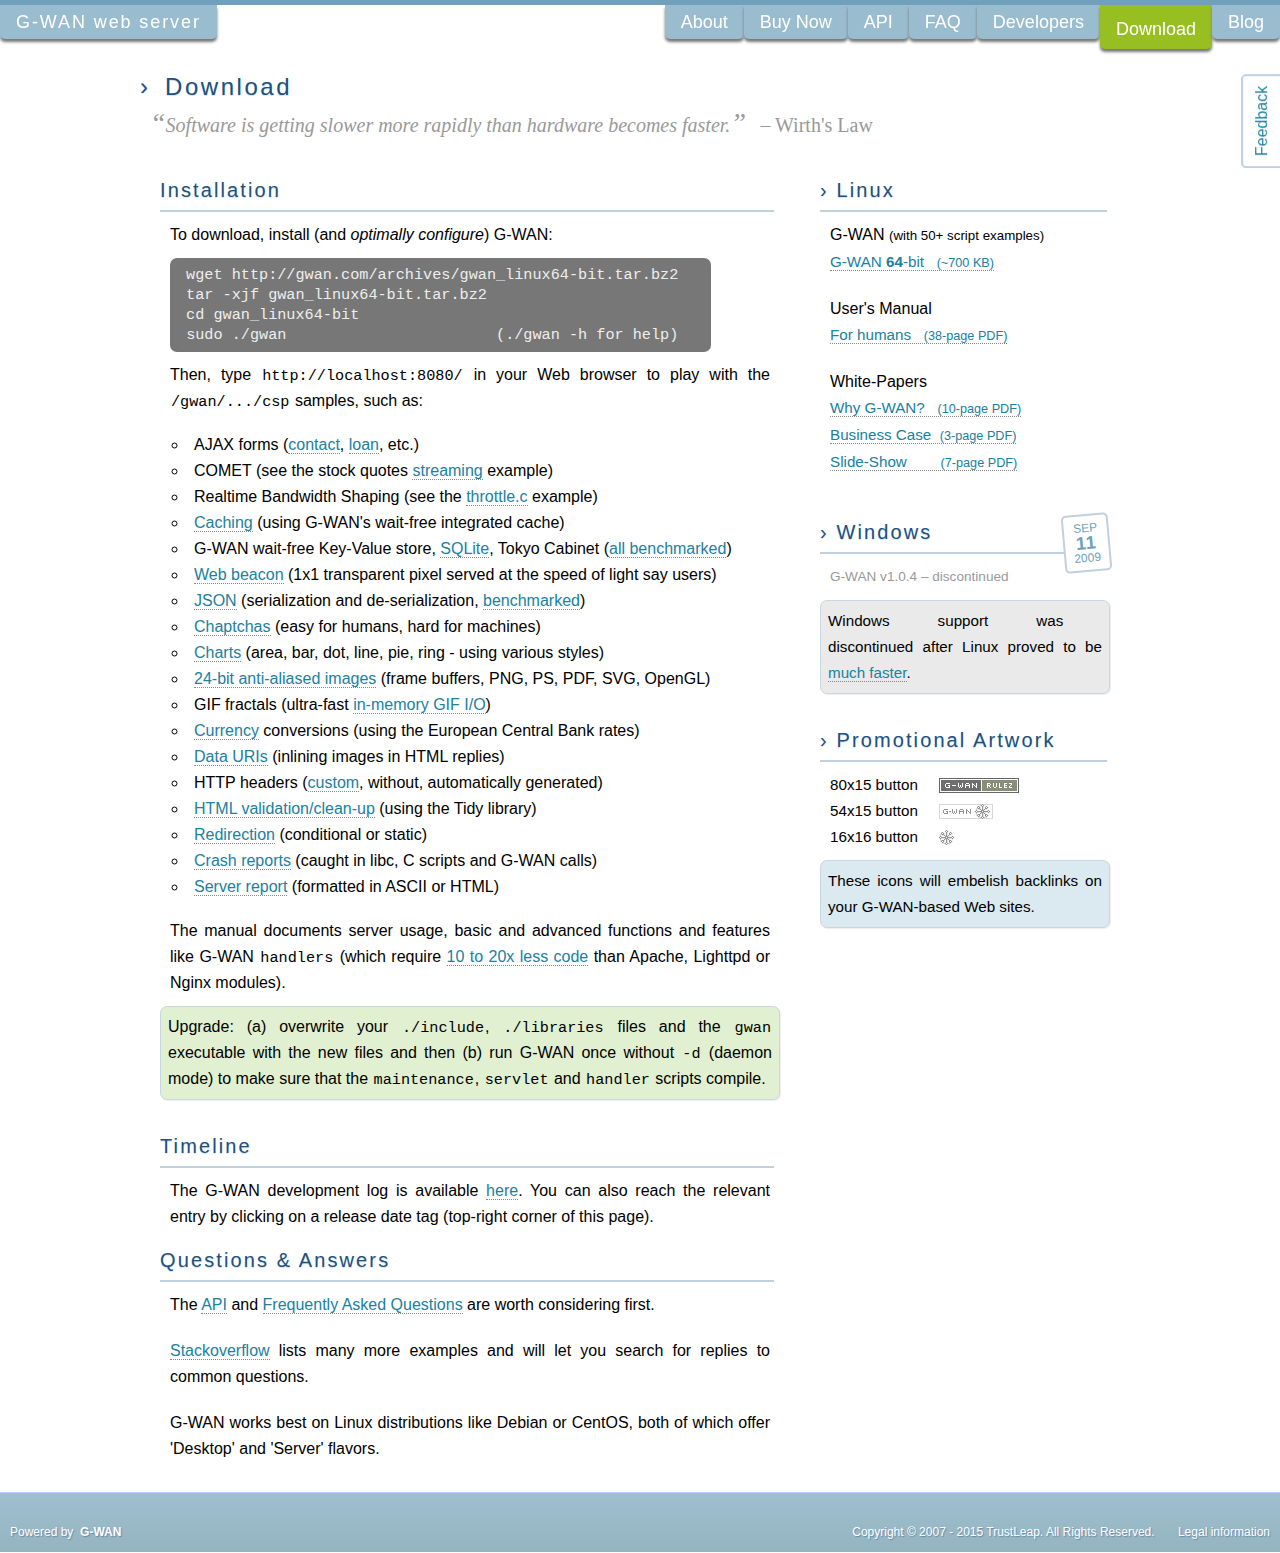
<file: gwan/0.0.0.0:80/#0.0.0.0/www/index.html>
<!DOCTYPE HTML>
<html><head>
<meta http-equiv="content-type" content="text/html; charset=UTF-8">
<title>G-WAN &gt; Web Application Server &gt; Download</title>

<meta name="description" content="Download G-WAN now to start building extraordinary applications!">

<link href="imgs/style.css"  type="text/css" rel="stylesheet">
</head><body><div id="wrap"><div id="main">

<div id="header" class="page"><div class="tabmenu">
<a href="http://gwan.ch/" class="title">G-WAN web server</a>
<ul>
  <li><a href="http://gwan.ch/about">About</a></li>
  <li><a href="http://gwan.ch/buy">Buy Now</a></li>
  <li><a href="http://gwan.ch/api">API</a></li>
  <li><a href="http://gwan.ch/faq">FAQ</a></li>
  <li><a href="http://gwan.ch/developers">Developers</a></li>
  <li><a class="green current" href="http://gwan.ch/download">Download</a></li>
  <li><a href="http://gwan.ch/blog" target="_blank">Blog</a></li>
</ul>
</div></div>
<a class="vright rotl" style="right:-29px;" href="http://gwan.ch/about/index.html#contact">Feedback</a>

<div class="txt margin layout onecol">
<h1>Download</h1>
<p><span class="quote txt cgrey">Software is getting slower more rapidly than hardware becomes faster.</span>
<span class="quote author cgrey"> Wirth's Law</span>
</p>
</div>

<div class="txt margin layout"><div class="lgcol left"><div class="page">
  <h2>Installation</h2>

  <p>To download, install (and <i>optimally configure</i>) G-WAN:</p>
  <pre class="shell" style="width:85%"> wget http://gwan.com/archives/gwan_linux64-bit.tar.bz2
 tar -xjf gwan_linux64-bit.tar.bz2
 cd gwan_linux64-bit
 <samp>sudo</samp> ./gwan                       (./gwan -h for help)</pre>

  <p>Then, type <tt>http://localhost:8080/</tt> in your Web browser to play with
  the <tt>/gwan/.../csp</tt> samples, such as:</p>

  <ul>
  <li>AJAX forms (<a href="/?contact.c" target="_blank">contact</a>, <a href="/?loan.c" target="_blank">loan</a>, etc.)</li>
  <li>COMET (see the stock quotes <a href="/?comet.c" target="_blank">streaming</a> example)</li>
  <li>Realtime Bandwidth Shaping (see the <a href="/?throttle.c" target="_blank">throttle.c</a> example)</li>
  <li><a href="/?cache.c" target="_blank">Caching</a> (using G-WAN's wait-free integrated cache)</li>
  <li>G-WAN wait-free Key-Value store, <a href="/?sqlite.c" target="_blank">SQLite</a>, Tokyo Cabinet (<a href="/?kv_bench.c" target="_blank">all benchmarked</a>)</li>
  <li><a href="nop.gif" target="_blank">Web beacon</a> (1x1 transparent pixel served at the speed of light say users)</li>
  <li><a href="/?json.c" target="_blank">JSON</a> (serialization and de-serialization, <a href="/?json_bench.c" target="_blank">benchmarked</a>)</li>
  <li><a href="/?captcha.c" target="_blank">Chaptchas</a> (easy for humans, hard for machines)</li>
  <li><a href="/?charts.c" target="_blank">Charts</a> (area, bar, dot, line, pie, ring - using various styles)</li>
  <li><a href="/source/cairo.c" target="_blank">24-bit anti-aliased images</a> (frame buffers, PNG, PS, PDF, SVG, OpenGL)</li>
  <li>GIF fractals (ultra-fast <a href="/?fractal.c" target="_blank">in-memory GIF I/O</a>)</li>
  <li><a href="/?request.c" target="_blank">Currency</a> conversions (using the European Central Bank rates)</li>
  <li><a href="/?data_uri.c" target="_blank">Data URIs</a> (inlining images in HTML replies)</li>
  <li>HTTP headers (<a href="/?setheaders.c" target="_blank">custom</a>, without, automatically generated)</li>
  <li><a href="/source/tidy.c" target="_blank">HTML validation/clean-up</a> (using the Tidy library)</li>
  <li><a href="/?redirect.c" target="_blank">Redirection</a> (conditional or static)</li>
  <li><a href="/?crash.c" target="_blank">Crash reports</a> (caught in libc, C scripts and G-WAN calls)</li>
  <li><a href="/?report.c" target="_blank">Server report</a> (formatted in ASCII or HTML)</li>
  </ul>

  <p>The manual documents server usage, basic and advanced functions and 
  features like G-WAN <tt>handlers</tt> (which require <a href="http://gwan.ch/developers/index.html#handler">
  10 to 20x less code</a> than Apache, Lighttpd or Nginx modules).</p>

  <p class="note bgreen">
   Upgrade: (a) overwrite your <tt>./include</tt>, <tt>./libraries</tt> files and
   the <tt>gwan</tt> executable with the new files and then (b) run G-WAN once
   without <tt>-d</tt> (daemon mode) to make sure that the <tt>maintenance</tt>,
   <tt>servlet</tt> and <tt>handler</tt> scripts compile.
  </p>
<br />

  <h2>Timeline</h2>

  <p>The G-WAN development log is available <a href="http://gwan.ch/en_timeline.html">here</a>.
  You can also reach the relevant entry by clicking on a release date
  tag (top-right corner of this page).</p>

  <h2>Questions &amp; Answers</h2>

  <p>The <a href="http://gwan.ch/api">API</a> and <a href="http://gwan.ch/faq">Frequently Asked Questions</a> 
  are worth considering first.</p>

  <p><a alt="nofollow" href="http://stackoverflow.com/questions/tagged/g-wan" target="_blank">Stackoverflow</a>
  lists many more examples and will let you search for replies to common questions.</p>

  <p>G-WAN works best on Linux distributions like Debian or CentOS, both of 
  which offer 'Desktop' and 'Server' flavors.</p>

</div></div>

<div class="smcol right"><div class="page">
  <h2>&rsaquo; Linux</h2>
  <a href="http://gwan.ch/en_timeline.html" title="Timeline"></a>
  <p>G-WAN <small>(with 50+ script examples)</small><br />
     <a class="small" href="http://gwan.ch/archives/gwan_linux64-bit.tar.bz2">G-WAN <b>64</b>-bit &nbsp; <small>(~700 KB)</small></a>
  </p>
  <p>User's Manual<br />
     <a class="small" href="http://gwan.ch/archives/gwan_linux.pdf">For humans &nbsp; <small>(38-page PDF)</small></a>
  </p>
  <p>White-Papers<br />
     <a class="small" href="http://gwan.ch/archives/g-wan_why.pdf">Why G-WAN? &nbsp; <small>(10-page PDF)</small></a><br />
     <a class="small" href="http://gwan.ch/archives/g-wan_case.pdf">Business Case &nbsp;<small>(3-page PDF)</small></a><br />
     <a class="small" href="http://gwan.ch/archives/g-wan_prez.pdf">Slide-Show &nbsp;&nbsp; &nbsp; &nbsp; <small>(7-page PDF)</small></a>
  </p>
  <br />

  <h2>&rsaquo; Windows</h2>
  <a href="http://gwan.ch/en_timeline.html#2009-09-09" title="Timeline">
     <div class="hnote">
        <div class="month">Sep</div><div class="day">11</div><div class="year">2009</div>
     </div>
  </a>
  <p class="cgrey smaller">G-WAN v1.0.4 &ndash; discontinued
  </p>
   <p class="note bgrey small">Windows support was discontinued after Linux 
   proved to be <a href="http://gwan.ch/en_loans.html">much faster</a>.
   </p>
   <br />

  <h2>&rsaquo; Promotional Artwork</h2>
  <p class="small">80x15 button &nbsp; &nbsp; <img src="imgs/gwan_rulez.gif" /><br />
     54x15 button &nbsp; &nbsp; <img src="imgs/gwan_pw.gif" /><br />
     16x16 button &nbsp; &nbsp; <img src="imgs/gwan16.gif" />
   </p>
   <p class="note bblue small">These icons will embelish backlinks on your 
      G-WAN-based Web sites.
   </p>
</div></div>

</div>

</div></div><div id="footer">
<p class="left">Powered by &nbsp;<b>G-WAN</b></p> 
<p class="right">Copyright &copy; 2007 - 2015 TrustLeap. All Rights Reserved. 
 &nbsp; &nbsp; &nbsp; <a href="http://gwan.ch/legal">Legal information</a></p> 
</div>

</body></html>
</file>
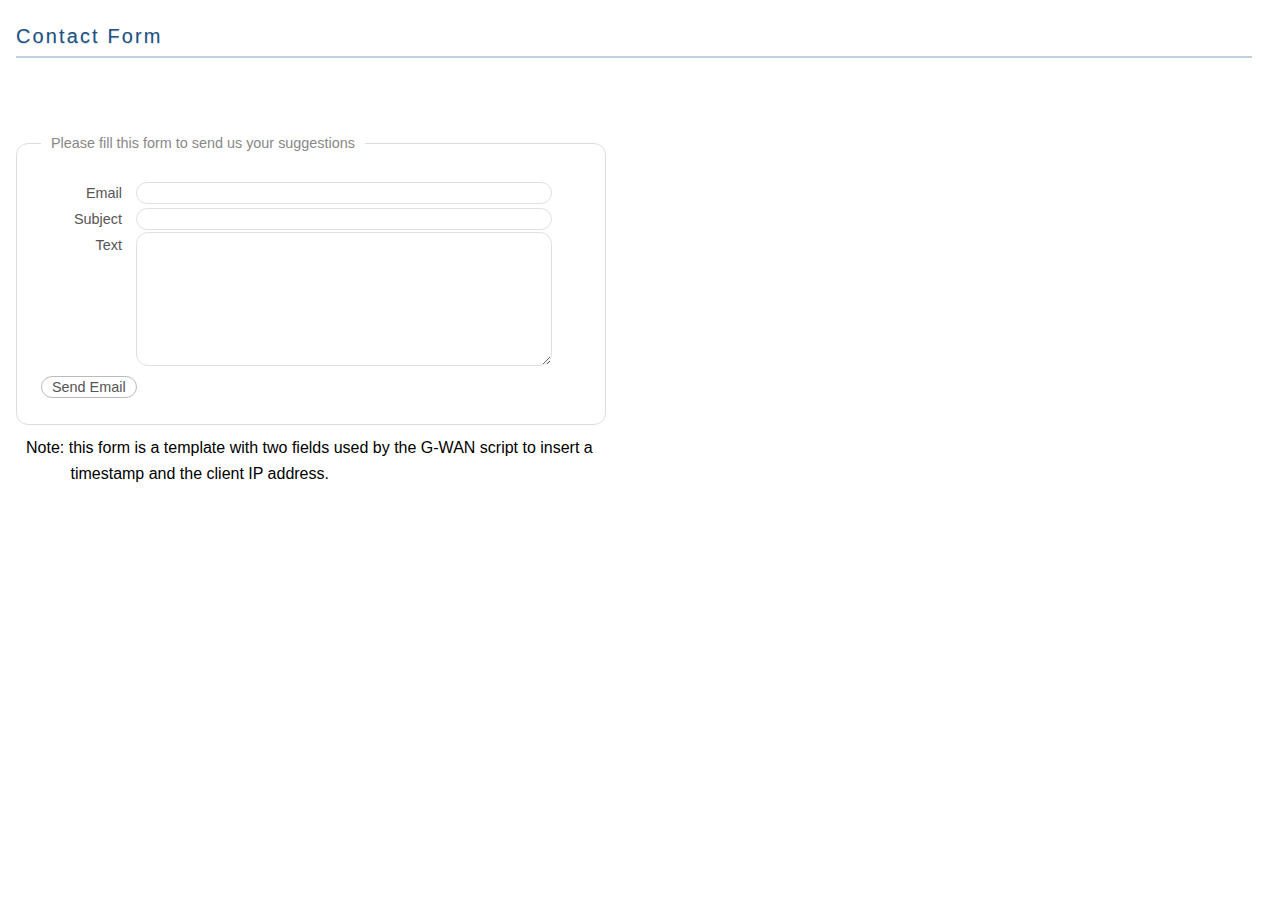
<file: gwan/0.0.0.0:80/#0.0.0.0/www/csp_contact.html>
<!DOCTYPE HTML><html><head><title>Contact Form</title>
<meta http-equiv="Content-Type" content="text/html; charset=utf-8">
<link href="imgs/style.css" rel="stylesheet" type="text/css">
</head>
<body style="margin:16px;"><h2>Contact Form</h2>
<p><!--time--><br><!--ip--><br></p>
<form id="form" enctype="application/x-www-form-urlencoded" method="POST" action="/?contact.c">
<fieldset style="width:540px;">
<legend> Please fill this form to send us your suggestions </legend> 
	<input type="hidden" value="en" name="url">
	<label for="email">Email</label>
	<input name="email" maxlength="64" style="width: 400px;">
	<br>
	<label for="subject">Subject</label>
	<input name="subject" maxlength="64" style="width: 400px;">
	<br>
	<label for="text">Text</label>
	<textarea name="text" style="width: 400px;" rows="8" maxlength="4000"></textarea>
	<input name="name" type="submit" class="button" value="Send Email">
</fieldset>
</form>
<p>Note: this form is a template with two fields used by the G-WAN script to insert a<br>
&nbsp; &nbsp; &nbsp; &nbsp; &nbsp; timestamp and the client IP address.</p>
</body>
</html>
</file>
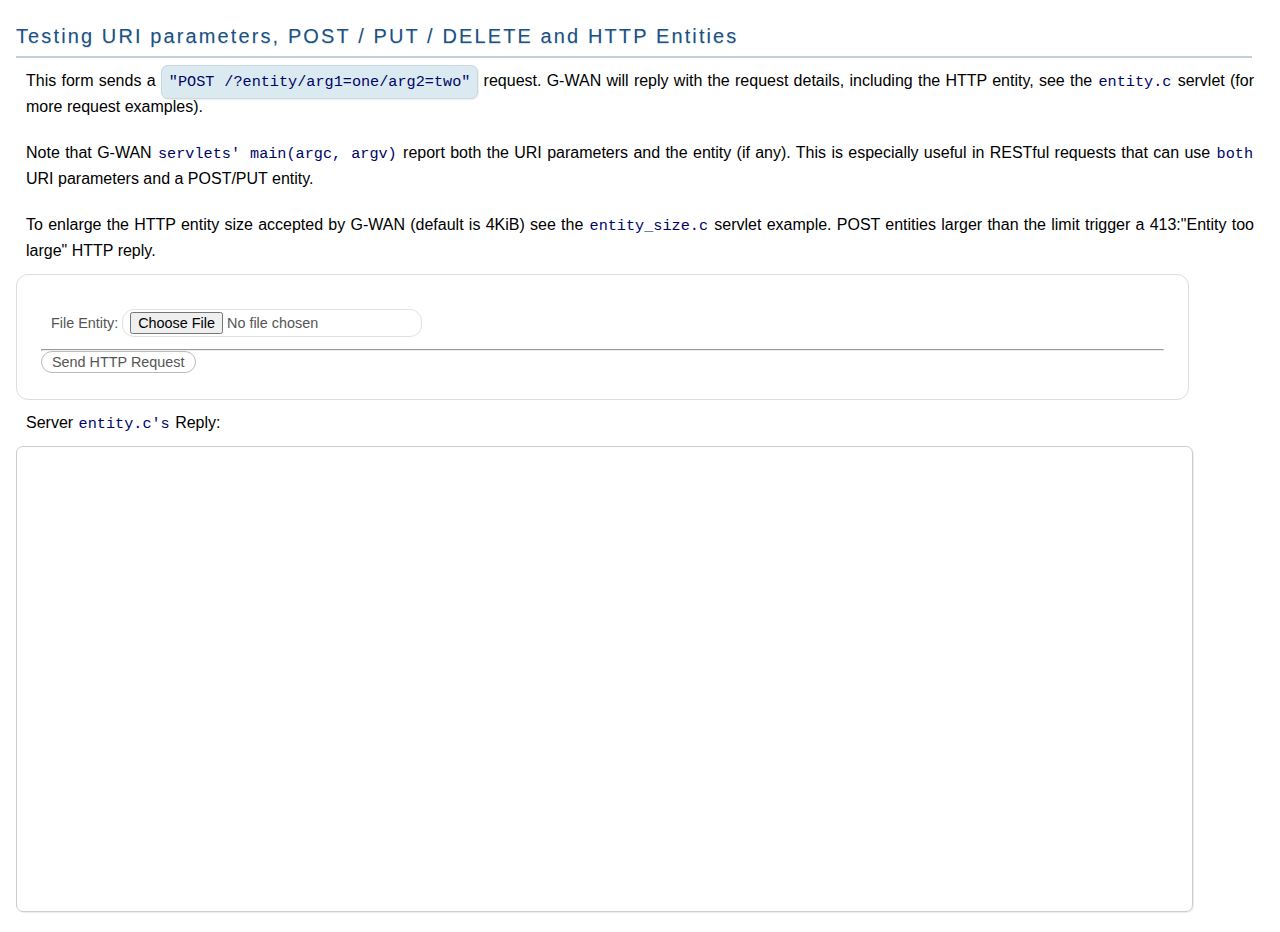
<file: gwan/0.0.0.0:80/#0.0.0.0/www/csp_entity.html>
<!DOCTYPE>
<head>
	<title>entity.html</title>
   <meta http-equiv="Content-Type" content="text/html; charset=UTF-8">
   <link href="imgs/style.css" rel="stylesheet" type="text/css">
	<style type="text/css">
	label {width:100%; text-align:left}
	input {text-align:left}
	</style>
</head>
<body style="padding:16px">
  <h2>Testing URI parameters, POST / PUT / DELETE and HTTP Entities</h2>
  <p>This form sends a <tt class="note bblue">"POST /?entity/arg1=one/arg2=two"</tt> request.
     G-WAN will reply with the request details, including the HTTP entity,
     see the <tt>entity.c</tt> servlet (for more request examples).
  </p>
  <p>Note that G-WAN <tt>servlets' main(argc, argv)</tt> report both the URI 
     parameters and the entity (if any). This is especially useful in RESTful
     requests that can use <tt>both</tt> URI parameters and a POST/PUT entity.
  </p>
  <p>To enlarge the HTTP entity size accepted by G-WAN (default is 4KiB) see
     the <tt>entity_size.c</tt> servlet example. POST entities larger than the
     limit trigger a 413:"Entity too large" HTTP reply.
  </p>
  <form action="/?entity&arg1=one&arg2=two" method="post" enctype="multipart/form-data" target="my_Result">
    <fieldset class=blgrey>
      <p>
        <label for="file-entity">File Entity: <input type="file" name="file-entity" value="" style="width:300px"/></label>
      </p>
      <hr>
      <input type="submit" name="submit" value="Send HTTP Request" /> 
    </fieldset>
  </form>
  <p>Server <tt>entity.c's</tt> Reply:
  </p>
  <iframe name="my_Result" class=note style="display:block; border:solid 1px #ccc; width:93%; height:50%">
  </iframe>
</body>
</html>
</file>
<file: gwan/0.0.0.0:80/#0.0.0.0/www/imgs/style.css>
*{margin:0; padding:0;}

html, body{
   height:100%;
   font-family:Arial,Helvetica,Helvetica Neue,Verdana,sans-serif;
   font-size:16px;
   line-height:26px;
}

body{
   background:#fff;
   color:#000;
}

body:before{/* #wrap div:Opera Fix, thanks to Maleika (Kohoutec)*/
   content:"";
   height:100%;
   float:left;
   width:0;
   margin-top:-32767px;/* thank you Erik J - negate effect of float*/
}

a:link, a:visited{
    color:#2080a0; 
    text-decoration:none;
    font-style:normal;
    border-bottom:1px dotted #888; 
}
a:hover, a:active{
    background:#e0f0ff;
    color:#000;
}
a img{
	border:0;
	text-decoration:none;
}

h1, h2, h3, h4{
    color:#205080;
    font-weight:100;
    letter-spacing:0.2ex;
    text-shadow:0 1px 1px #d0e0ea;
}

h1{
    font-size:24px;
}

h1:before{
    content:"- ";
    content:'\203a\2002';
}

h2{
    width:99%;
    font-size:20px;
    line-height:40px;
    border-bottom:2px solid #c0d0e0;
}

h3, h4{
    margin-left:10px;
    font-size:17px;
    text-transform:uppercase;
}

h4{
    font-size:15px;
}

img{
    border:0;
    vertical-align:middle;
}

p{
    text-align:justify;
}

ul, ol{
    list-style:circle;
    list-style-position:inside;
    padding:8px 0 8px 12px;
}

tt, code, pre{
    font-family:Consolas,"Courier New",Monaco,Courier,monospace;
    font-size:95%;
    line-height:20px;
}

tt{
   color:567;
   padding:1px;
}

/* ----- menu -------------------------------------------------------------- */

.tabmenu{
   padding:0;
   width:100%;
   border-top:5px solid #70a0bb;
   background:transparent;
   position:fixed; 
   z-index:10;
}

.tabmenu ul{
   float:right;
   margin:0; padding:0; 
   list-style:none;
   font-size:18px;
   line-height:34px;
}

.tabmenu li{
   display:inline;
}

.tabmenu a:link, .tabmenu a:visited{
   float:left;
   display:block;
   background-color:#9abccf;
   color: #fff;
   border-bottom:0;
   margin-left:0;
   padding:0 16px;

   -o-border-radius:0 0 5px 5px;
   -ms-border-radius:0 0 5px 5px;
   -moz-border-radius:0 0 5px 5px;
   -webkit-border-radius:0 0 5px 5px;
   border-radius:0 0 5px 5px;

   -o-box-shadow:0 3px 3px #777;
   -ms-box-shadow:0 3px 3px #777;
   -moz-box-shadow:0 3px 3px #777;
   -webkit-box-shadow:0 3px 3px #777;
   box-shadow:0 3px 3px #777;
}

.tabmenu a.current, .tabmenu a:hover, .tabmenu a:active{
   background-color:#70a0bb;
   color:#fff;
   padding-top:7px;
   padding-bottom:3px; 
}

.tabmenu a.green{
   background-color:#accf4a;
}
.tabmenu a.green:hover, .tabmenu a.green.current{
   background-color:#98bf21;
}

.tabmenu a.fushia{
   background-color:#c0a1bb;
}
.tabmenu a.fushia:hover, .tabmenu a.fushia.current{
   background-color:#b091ab;
}

/* ----- H2 note ----------------------------------------------------------- */

.hnote{
   position:relative; top:-40px;
   float:right;
   -webkit-transform:rotate(-5deg);
   -moz-transform:rotate(-5deg);
   -o-transform:rotate(-5deg);
   -ms-transform:rotate(-5deg);
   transform:rotate(-5deg);
   padding:6px 8px;
	background:#fff;
	color:#70a0bb;
	text-align:center;
	overflow:hidden;
	border:2px solid #c0d0e0;
   -o-border-radius:5px;
   -ms-border-radius:5px;
   -moz-border-radius:5px;
   -webkit-border-radius:5px;
   border-radius:5px;
}
.hnote:hover{
   cursor:help;
	background:#eee;
	color:#555;
}
.hnote .month, .hnote .year, .hnote .small{
	text-transform:uppercase;
	font-size:12px;
	line-height:12px;
}
.hnote .day, .hnote .big{
	font-weight:bold;
	font-size:18px;
   letter-spacing:.1ex;
	line-height:18px;
}

/* ----- AJAX -------------------------------------------------------------- */
 
.hide{
   display:none;
	visibility:hidden;
	line-height:0;
	height:0;
}
.error  {border:2px solid #ff0000;}
.small  {font-size:95%;}
.smaller{font-size:85%;}
.larger {font-size:105%;}
p.left {text-align:left;}
p.center {text-align:center;}
p.right {text-align:right;}
.caps   {text-transform:uppercase;}
.shadow {text-shadow:1px 1px 1px #ccddff;}
.transp{
   filter:alpha(opacity=80); /* for IE */
   opacity:0.8; /* CSS3 standard */
}
.clearall   {margin:0; padding:0; clear:both;}
.clear      {clear:both;}
.rotl{
 -webkit-transform:rotate(-90deg);
 -moz-transform:rotate(-90deg);
 -o-transform:rotate(-90deg);
 -ms-transform:rotate(-90deg);
 transform:rotate(-90deg);
}

a.vright{
 position:fixed; top:100px; right:-39px;
 height:26px;
 z-index:10;
 padding:6px 10px; /* padding within each menu item */

 -o-border-radius:5px 5px 0 0;
 -ms-border-radius:5px 5px 0 0;
 -moz-border-radius:5px 5px 0 0;
 -webkit-border-radius:5px 5px 0 0;
 border-radius:5px 5px 0 0;
 border:2px solid #c0d0e0;
}

/* ----- colors ------------------------------------------------------------ */

.cred  {color:#ff7070;}
.cgrey {color:#999;}
.bblue {background:#daeaf0;}
.bgrey {background:#eaeaea;}
.bgreen{background:#e0f0d0}

/* ----- forms ------------------------------------------------------------- */

fieldset, input, label, select, textarea{
   -o-border-radius:12px;
   -ms-border-radius:12px;
   -moz-border-radius:12px;
   -webkit-border-radius:12px;
   border-radius:12px;
}
input[type=submit], input[type=checkbox], input[type=radio], label, select{
   cursor:pointer;
}
fieldset{width:90%; font-size:90%; color:#555; border:1px solid #ddd; padding:24px;}
select  {font-size:100%; background:#fff; border:1px solid #ddd; padding:2px; 7px;}
legend  {padding:0 10px; color:#888;}
label   {width:15%; vertical-align:top; text-align:right; margin-right:10px; display:inline-block;}
textarea, input{font-size:100%; border:1px solid #e0e0e0; padding:2px 7px; margin-bottom:2px;}
select:hover, textarea:hover, input:hover{border:1px solid #90d0f0;}
select:focus, textarea:focus, input:focus{background:#eff8ff; border:1px solid #90d0f0;}

.button {
   padding:2px  10px;
   background:#fff;
}
.button:hover, .button:focus{
   border:1px solid #80c0e0;
   background:#e0f0f0;
   color:#000;
   cursor:pointer;
}

.button[disabled]:hover, .button[disabled]:focus
{
   border:1px solid #ddd;
   background:#eee;
   color:#777;
   cursor:default;
}

input[type=submit]{
   padding:2px 10px;
	display:block;
	border:1px solid #bbb;
   background:#fff;
   color:#555;
}
input[type=submit]:hover, input[type=submit]:focus{
   border:1px solid #80c0e0;
   background:#e0f0f0;
   color:#000;
}

input[disabled], input[readonly], select[disabled], select[readonly], 
checkbox[disabled], checkbox[readonly], textarea[disabled], textarea[readonly]
{
   background:#eee;
   color: #777;
   cursor:default;
} 

/* ----- table ------------------------------------------------------------- */

table.clean{
   font-size:15px;
   border:1px solid #ccc;
	border-style:solid solid outset outset;
	border-collapse:collapse;
	margin-left:16px;
}
table.clean th{
	border-width:1px;
	padding:2px;
	border-style:none dotted none none;
	border-color:#ccc;
	background-color:#a0c0d0;
   letter-spacing:0.1ex;
   font-weight:bold;
   line-height:140%;
   color:white;
   font-variant:small-caps;}
table.clean td{
   text-align:right;
   font-size:90%;
	padding:0 4px;
	border-width:1px;
	border-style:solid dotted none none;
	border-color:#ccc;
	background-color:transparent}

tr.d0 td{background-color:white; color:#777;}
tr.d1 td{background-color:#f4f4f4; color:#777;}
tr.da td{text-align:left; font-weight:bold; text-transform:uppercase; background-color:#efefef; color:#777;}
tr.db td{text-align:left; border-width:1px; background-color:#fff; color:#888;}

/* ----- misc. ------------------------------------------------------------- */

.title{
    color:#fff; 
    font-size:18px;
    line-height:34px;
    letter-spacing:0.2ex;
    border-bottom:0;
}

.note{
    width:auto;
    padding:7px;
    border:1px solid #c8d8e0;

   -o-border-radius:7px;
   -ms-border-radius:7px;
   -moz-border-radius:7px;
   -webkit-border-radius:7px;
   border-radius:7px;

   -o-box-shadow:1px 1px 1px #eee;
   -ms-box-shadow:1px 1px 1px #eee;
   -moz-box-shadow:1px 1px 1px #eee;
   -webkit-box-shadow:1px 1px 1px #eee;
   box-shadow:1px 1px 1px #eee;
}

.quote{
    font-family:"Times New Roman",Times,Georgia,Serif;
    font-size:20px;
    text-align:justify;
}
.quote.txt{
    font-style:italic;    
}
.quote.txt:before{
   content:'\201c';
   font-size:140%;
}
.quote.txt:after{
   content:'\201d';
   font-size:140%;
}
.quote.author:before{
   content:'\2002\2013'; 
}

pre.code, pre.shell{
    color:#222;
    width:75%;
    margin-left:10px;
    padding:7px;

   -o-border-radius:7px;
   -ms-border-radius:7px;
   -moz-border-radius:7px;
   -webkit-border-radius:7px;
   border-radius:7px;
}
pre.shell{
    background:#777;
    color:#eee;
}

.onecol{
    width:95%;
    margin:20px 0 16px 10px; /* top right bottom left */
}

.layout{
    width:100%;
    overflow:hidden;
}
.layout .lgcol{
    float:left;
    width:66%;
}
.layout .smcol{
    float:left;
    width:33%;
}
.layout .page{
    padding:0 20px;
    margin:0;
}

.margin{
    padding-top:20px;
}

#wrap{min-height:100%;}

#main{
   position:relative;
   background:#fff;
   width:100%;
   overflow:auto;
   padding-bottom:80px; /* 60px for the footer height */
}

.txt{
    width:1000px;
    margin:0 auto;
}

#header{
    width:100%;
    height:54px;
    font-size:16px;
    line-height:54px;
    overflow:hidden;
}

#header .page{
    width:1000px;
    margin:0 auto;
    position:relative;
}

#footer{
    position:relative;
    margin-top:-60px; /* == #footer height, see #main padding */
    width:100%;
    height:59px;
    color:#fff;
    text-shadow:1px 1px 1px #6688aa;
    font-size:12px;
    line-height:59px;
    border-top:1px solid #baccff;
    clear:both;
    overflow:hidden;
    
  background-color:#9abccf;
  background-image:-webkit-gradient(linear, top, bottom, from(#9ebfcf), to(#94b4c0)); /* Saf4+, Chrome */
  background-image:-webkit-linear-gradient(top, #9ebfcf, #94b4c0); /* Chrome 10+, Saf5.1+ */
  background-image:-moz-linear-gradient(top, #9ebfcf, #94b4c0); /* FF3.6 */
  background-image:-ms-linear-gradient(top left, #9ebfcf, #94b4c0); /* IE10 */
  background-image:-o-linear-gradient(top left, #9ebfcf, #94b4c0); /* Opera 11.10+ */
  background-image:linear-gradient(top left, #9ebfcf, #94b4c0);
  filter:progid:DXImageTransform.Microsoft.gradient(startColorStr='#9ebfcf', EndColorStr='#94b4c0', GradientType=1); /* IE6–IE9 */
}

#footer img, p{
    padding:10px;
}

#footer a{
    color:inherit;
    border-bottom:0;
}
#footer a:hover, .pitch a:active{
    background:transparent;
}

#footer p.left{
    float:left;
    width:20%;
}
#footer p.right{
    float:right;
    text-align:right;
    width:60%;
}
</file>
